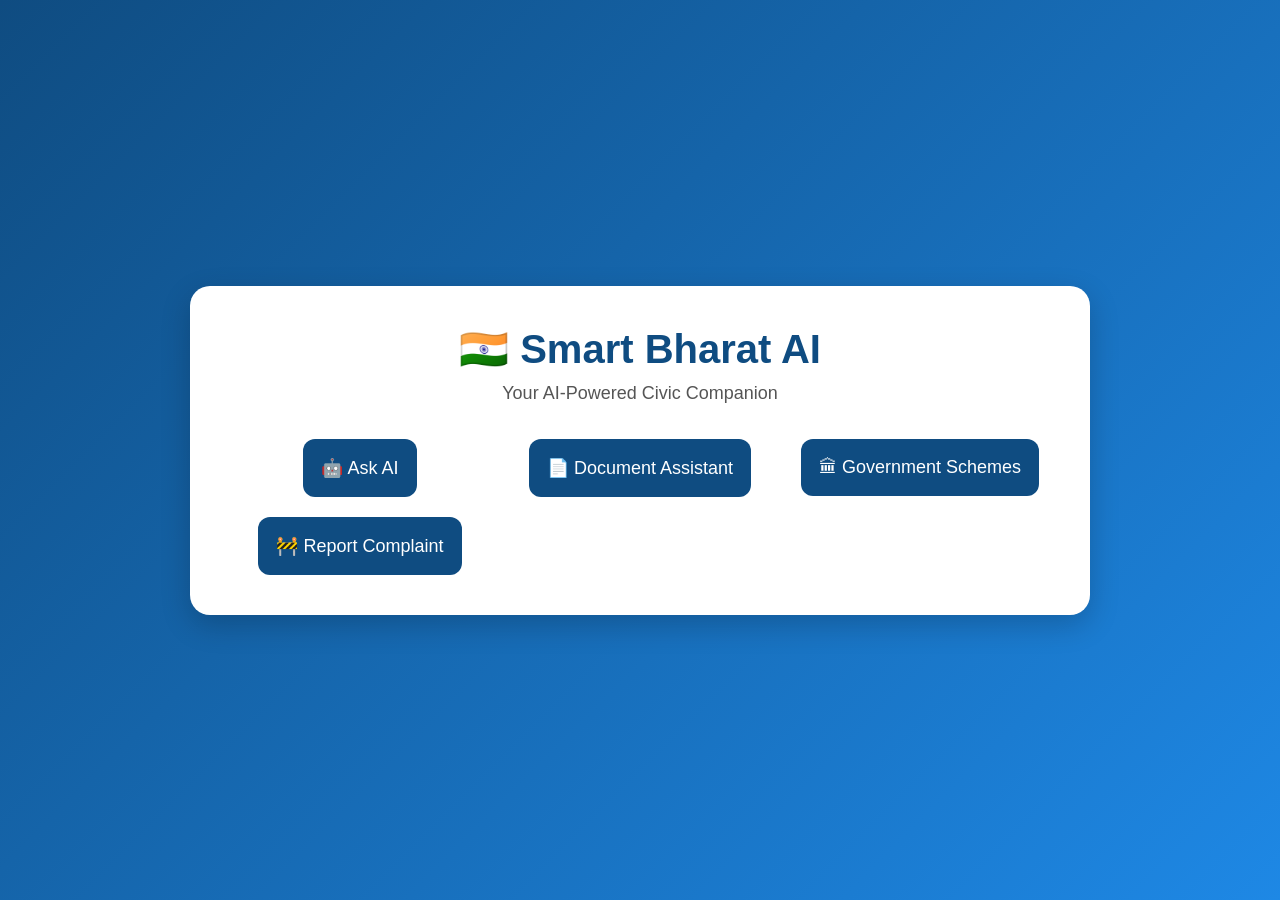
<file: index.html>
<!DOCTYPE html>
<html lang="en">
<head>
    <meta charset="UTF-8">
    <meta name="viewport" content="width=device-width, initial-scale=1.0">
    <title>Smart Bharat AI</title>
    <link rel="stylesheet" href="style.css">
</head>
<body>
<div class="container">
    <header>
        <h1>🇮🇳 Smart Bharat AI</h1>
        <p>Your AI-Powered Civic Companion</p>
    </header>
    <main class="buttons">

<a href="chatbot.html"><button>🤖 Ask AI</button></a>

<a href="documents.html"><button>📄 Document Assistant</button></a>

<a href="schemes.html"><button>🏛 Government Schemes</button></a>

<a href="complaint.html"><button>🚧 Report Complaint</button></a>

</main>

  </div>
    <script src="script.js"></script>
</body>
</html>
</file>
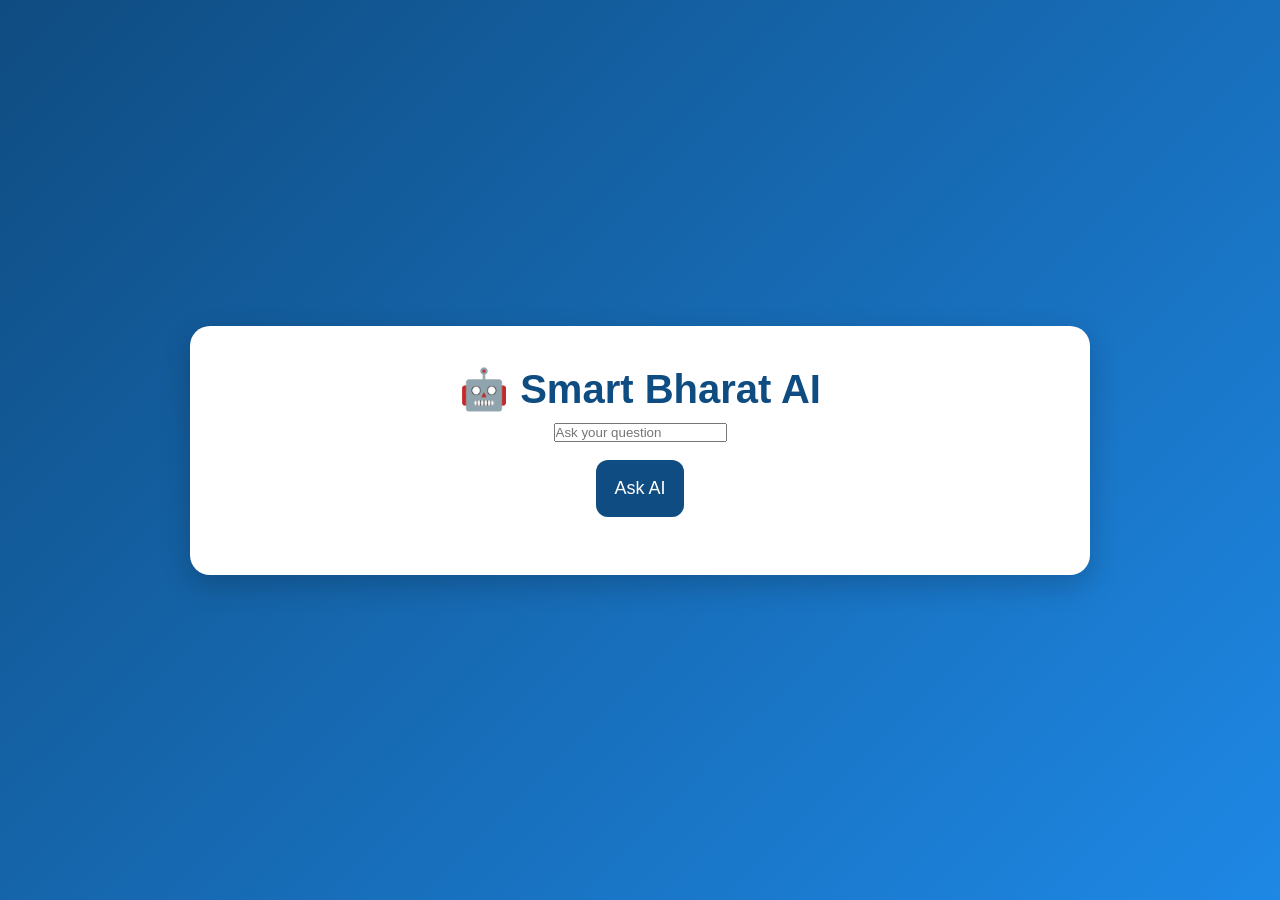
<file: chatbot.html>
<!DOCTYPE html>
<html lang="en">
<head>
<meta charset="UTF-8">
<meta name="viewport" content="width=device-width, initial-scale=1.0">
<title>Smart Bharat AI Chat</title>
<link rel="stylesheet" href="style.css">
</head>

<body>

<div class="container">

<h1>🤖 Smart Bharat AI</h1>

<input type="text" id="message" placeholder="Ask your question">

<br><br>

<button onclick="askAI()">Ask AI</button>

<br><br>

<div id="response"></div>

</div>

<script src="script.js"></script>

</body>
</html>
</file>
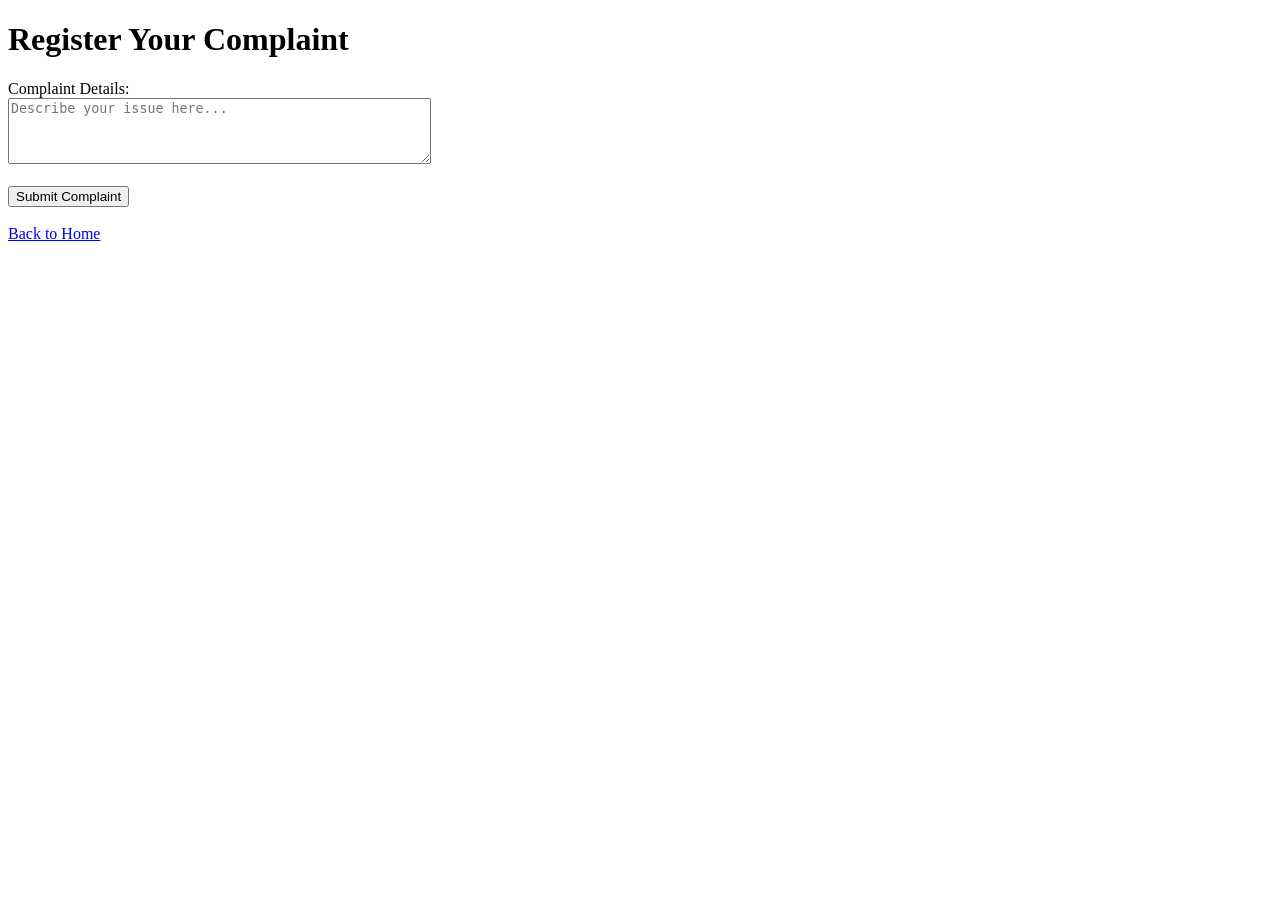
<file: complaint.html>
<!DOCTYPE html>
<html>
<head>
    <title>Register Complaint</title>
</head>
<body>
    <h1>Register Your Complaint</h1>
    <form>
        <label>Complaint Details:</label><br>
        <textarea rows="4" cols="50" placeholder="Describe your issue here..."></textarea><br><br>
        <button type="button" onclick="alert('Complaint Submitted Successfully!')">Submit Complaint</button>
    </form>
    <br>
    <a href="index.html">Back to Home</a>
</body>
</html>
</file>
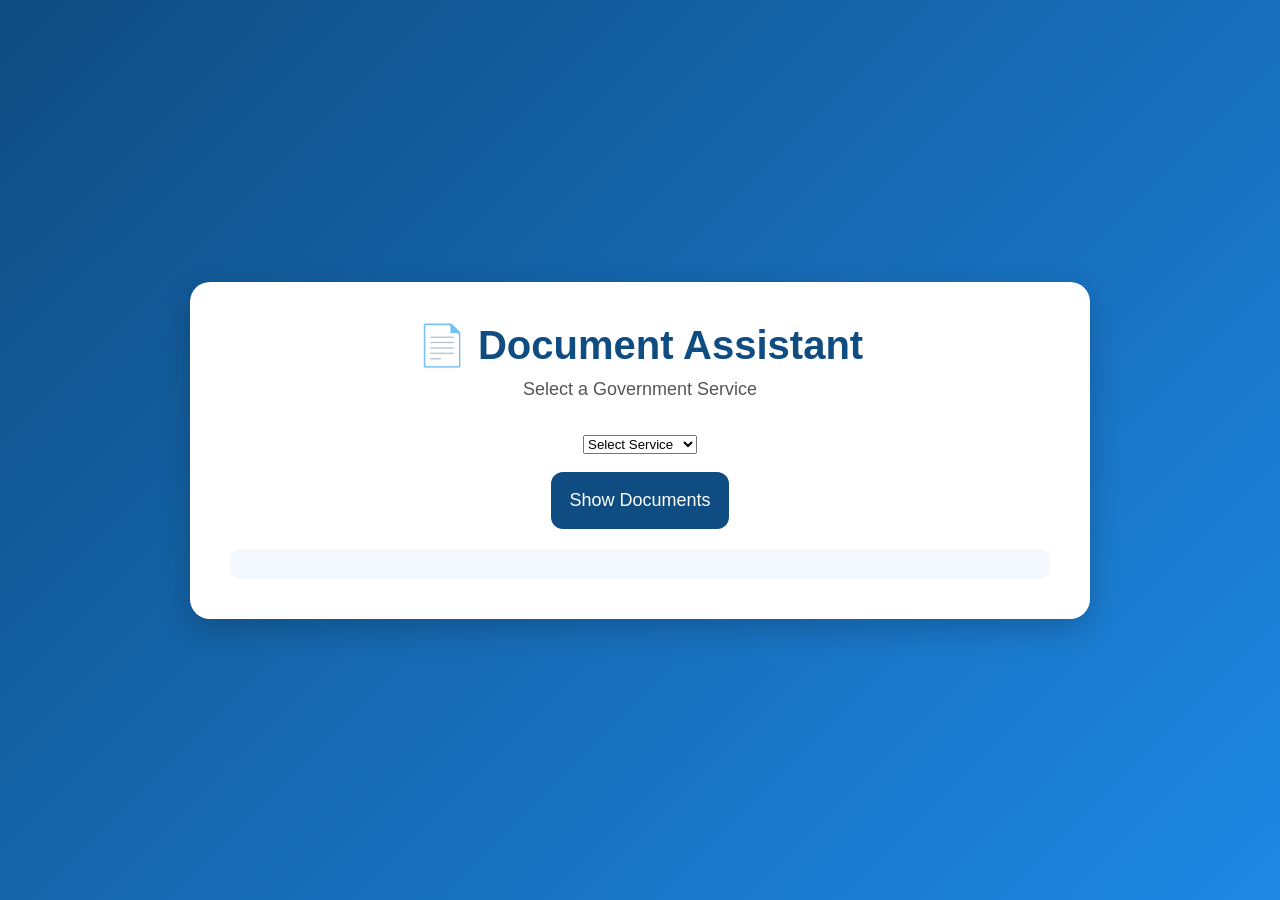
<file: documents.html>
<!DOCTYPE html>
<html lang="en">
<head>
    <meta charset="UTF-8">
    <meta name="viewport" content="width=device-width, initial-scale=1.0">
    <title>Document Assistant</title>
    <link rel="stylesheet" href="style.css">
</head>
<body>

<div class="container">

<h1>📄 Document Assistant</h1>

<p>Select a Government Service</p>

<select id="service">
    <option>Select Service</option>
    <option>Passport</option>
    <option>Aadhaar</option>
    <option>PAN Card</option>
    <option>Driving Licence</option>
</select>

<br><br>

<button onclick="showDocuments()">Show Documents</button>

<div id="documents" style="margin-top:20px;"></div>

</div>

<script src="script.js"></script>

</body>
</html>
</file>
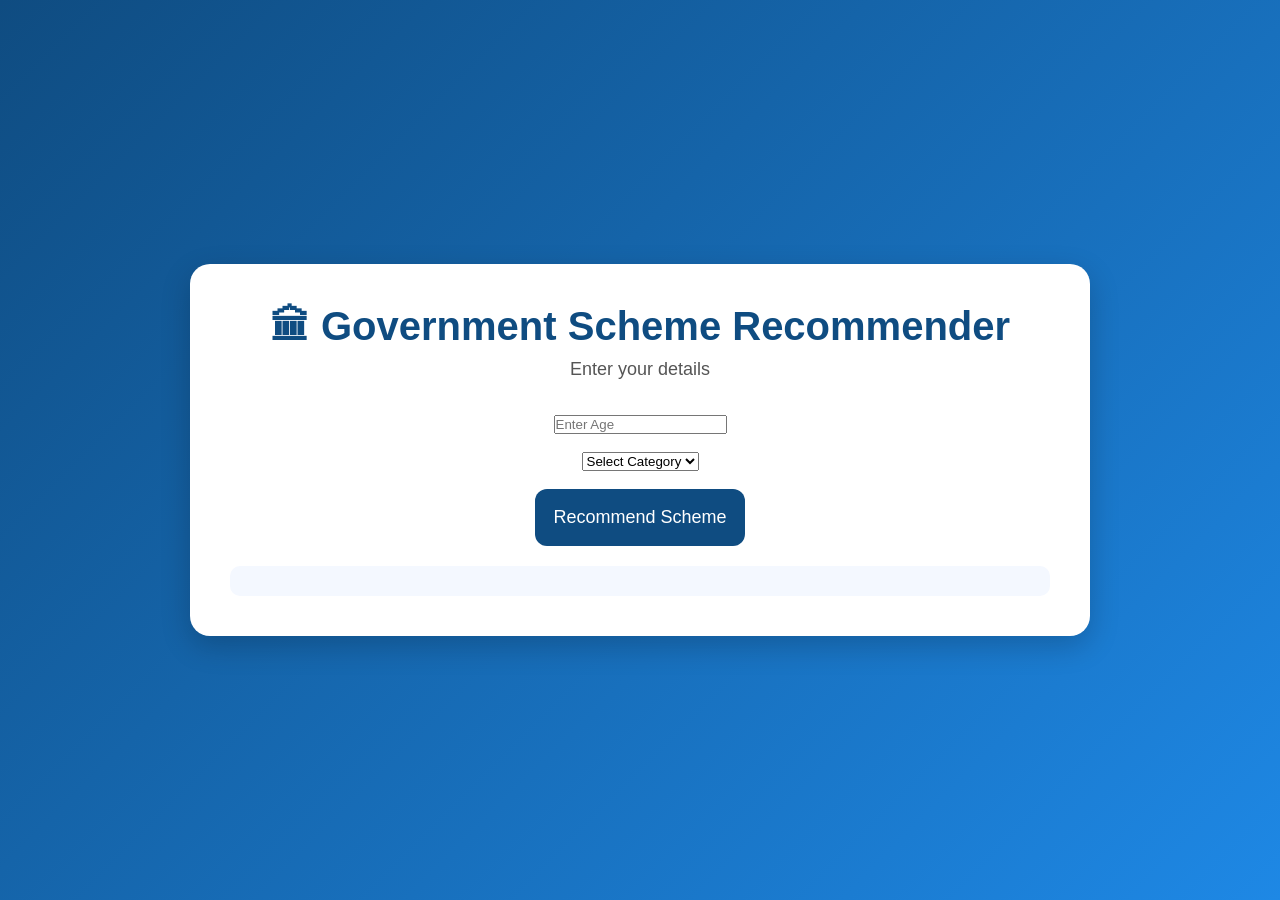
<file: schemes.html>
<!DOCTYPE html>
<html lang="en">
<head>
    <meta charset="UTF-8">
    <meta name="viewport" content="width=device-width, initial-scale=1.0">
    <title>Government Schemes</title>
    <link rel="stylesheet" href="style.css">
</head>
<body>

<div class="container">

<h1>🏛 Government Scheme Recommender</h1>

<p>Enter your details</p>

<input type="number" id="age" placeholder="Enter Age">

<br><br>

<select id="category">
    <option>Select Category</option>
    <option>Student</option>
    <option>Farmer</option>
    <option>Women</option>
    <option>Senior Citizen</option>
</select>

<br><br>

<button onclick="recommendScheme()">Recommend Scheme</button>

<div id="schemeResult" style="margin-top:20px;"></div>

</div>

<script src="script.js"></script>

</body>
</html>
</file>
<file: style.css>
*{
    margin:0;
    padding:0;
    box-sizing:border-box;
    font-family:Arial, Helvetica, sans-serif;
}

body{
    background:linear-gradient(135deg,#0f4c81,#1e88e5);
    min-height:100vh;
    display:flex;
    justify-content:center;
    align-items:center;
}

.container{
    width:90%;
    max-width:900px;
    background:white;
    padding:40px;
    border-radius:20px;
    text-align:center;
    box-shadow:0 10px 30px rgba(0,0,0,0.2);
}

h1{
    color:#0f4c81;
    font-size:40px;
    margin-bottom:10px;
}

p{
    color:#555;
    font-size:18px;
    margin-bottom:35px;
}

.buttons{
    display:grid;
    grid-template-columns:repeat(auto-fit,minmax(220px,1fr));
    gap:20px;
}

button{
    padding:18px;
    border:none;
    border-radius:12px;
    background:#0f4c81;
    color:white;
    font-size:18px;
    cursor:pointer;
    transition:0.3s;
}

button:hover{
    background:#1565c0;
    transform:translateY(-5px);
}

#documents,
#schemeResult{
    margin-top:20px;
    padding:15px;
    border-radius:10px;
    background:#f4f8ff;
    color:#222;
}
</file>
